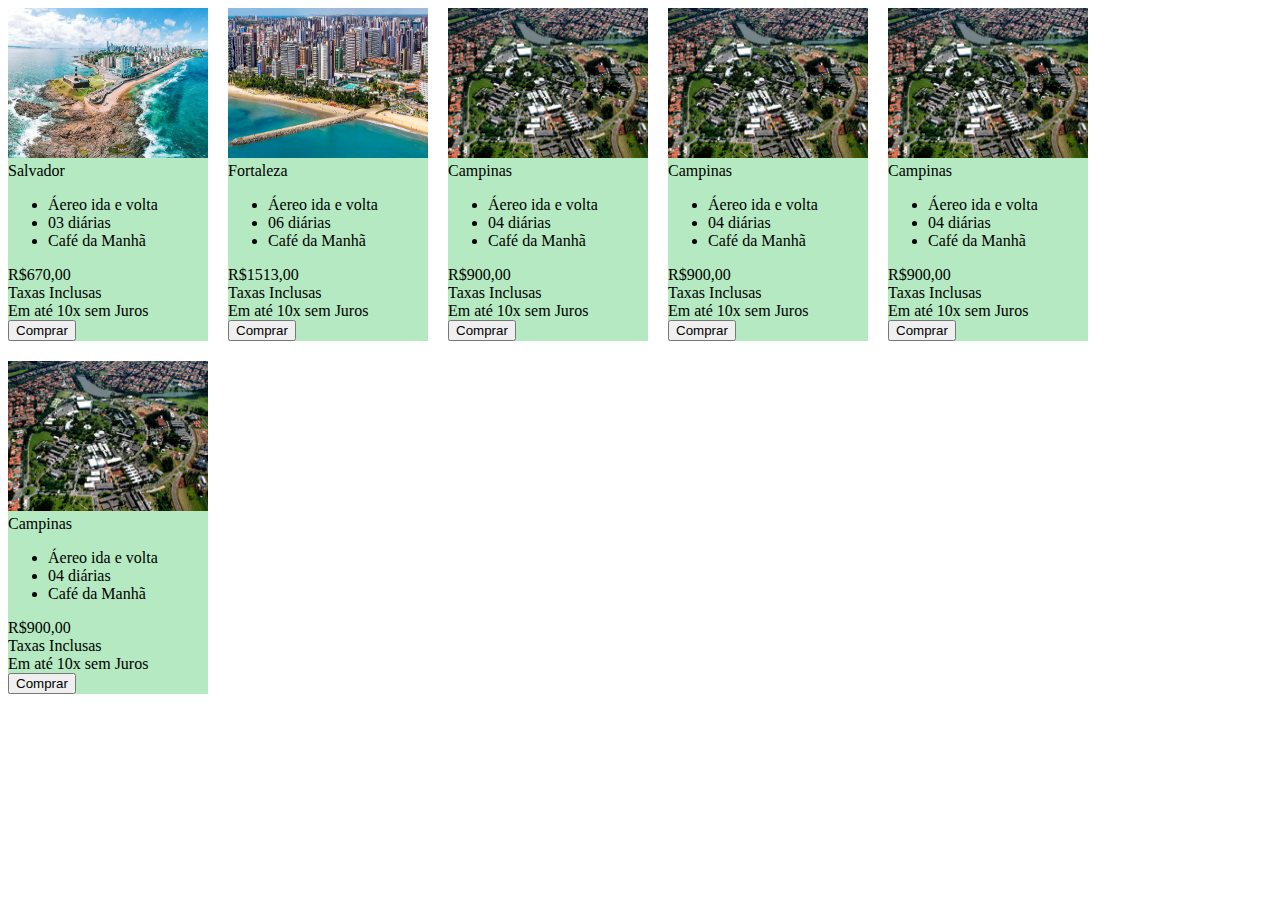
<file: 1.8_exercicio2/index.html>
<!DOCTYPE html>
<html lang="en">
<head>
    <title>Roteiros Turísticos</title>
    <link rel="stylesheet" href="estilo.css">
    <link rel="preconnect" href="https://fonts.googleapis.com">
    <link rel="preconnect" href="https://fonts.gstatic.com" crossorigin>
    <link href="https://fonts.googleapis.com/css2?family=Nunito&display=swap" rel="styleshet">
</head>
<body>
    <div class="container-destinos">
        <div class="roteiros-viagens">
            <img src="./assets/imgs/salvador.jpg" class="postal">
            <div class="roteiro-destino">Salvador</div>
                <ul class="roteiro-incluso">
                    <li>Áereo ida e volta</li>
                    <li>03 diárias</li>
                    <li>Café da Manhã</li>
                </ul>
            <div class="roteiro-preco">R$670,00</div>
            <div class="roteiro-obs">Taxas Inclusas</div>
            <div class="roteiro-parcelamento">Em até 10x sem Juros</div>
            <button class="roteiro-comprar">Comprar</button>
          
        </div>
        <div class="roteiros-viagens">
            <img src="./assets/imgs/fortaleza.jpg">
            <div class="roteiro-destino">Fortaleza</div>
            <ul class="roteiro-incluso">
               <li>Áereo ida e volta</li>
               <li>06 diárias</li>
               <li>Café da Manhã</li>
            </ul>
            <div class="roteiro-preco">R$1513,00</div>
            <div class="roteiro-obs">Taxas Inclusas</div>
            <div class="roteiro-parcelamento">Em até 10x sem Juros</div>
            <button class="roteiro-comprar">Comprar</button>
            
        </div>
        <div class="roteiros-viagens">
            <img src="./assets/imgs/campinas.jpg">
            <div class="roteiro-destino">Campinas</div>
            <ul class="roteiro-incluso">
                <li>Áereo ida e volta</li>
                <li>04 diárias</li>
                <li>Café da Manhã</li>
            </ul>
            <div class="roteiro-preco">R$900,00</div>
            <div class="roteiro-obs">Taxas Inclusas</div>
            <div class="roteiro-parcelamento">Em até 10x sem Juros</div>
            <button class="roteiro-comprar">Comprar</button>
           
        </div>
        <div class="roteiros-viagens">
            <img src="./assets/imgs/campinas.jpg">
            <div class="roteiro-destino">Campinas</div>
            <ul class="roteiro-incluso">
                <li>Áereo ida e volta</li>
                <li>04 diárias</li>
                <li>Café da Manhã</li>
            </ul>
            <div class="roteiro-preco">R$900,00</div>
            <div class="roteiro-obs">Taxas Inclusas</div>
            <div class="roteiro-parcelamento">Em até 10x sem Juros</div>
            <button class="roteiro-comprar">Comprar</button>
           
        </div>
        <div class="roteiros-viagens">
            <img src="./assets/imgs/campinas.jpg">
            <div class="roteiro-destino">Campinas</div>
            <ul class="roteiro-incluso">
                <li>Áereo ida e volta</li>
                <li>04 diárias</li>
                <li>Café da Manhã</li>
            </ul>
            <div class="roteiro-preco">R$900,00</div>
            <div class="roteiro-obs">Taxas Inclusas</div>
            <div class="roteiro-parcelamento">Em até 10x sem Juros</div>
            <button class="roteiro-comprar">Comprar</button>
           
        </div>
        <div class="roteiros-viagens">
            <img src="./assets/imgs/campinas.jpg">
            <div class="roteiro-destino">Campinas</div>
            <ul class="roteiro-incluso">
                <li>Áereo ida e volta</li>
                <li>04 diárias</li>
                <li>Café da Manhã</li>
            </ul>
            <div class="roteiro-preco">R$900,00</div>
            <div class="roteiro-obs">Taxas Inclusas</div>
            <div class="roteiro-parcelamento">Em até 10x sem Juros</div>
            <button class="roteiro-comprar">Comprar</button>
           
        </div>
    </div>
</body>
</html>
</file>
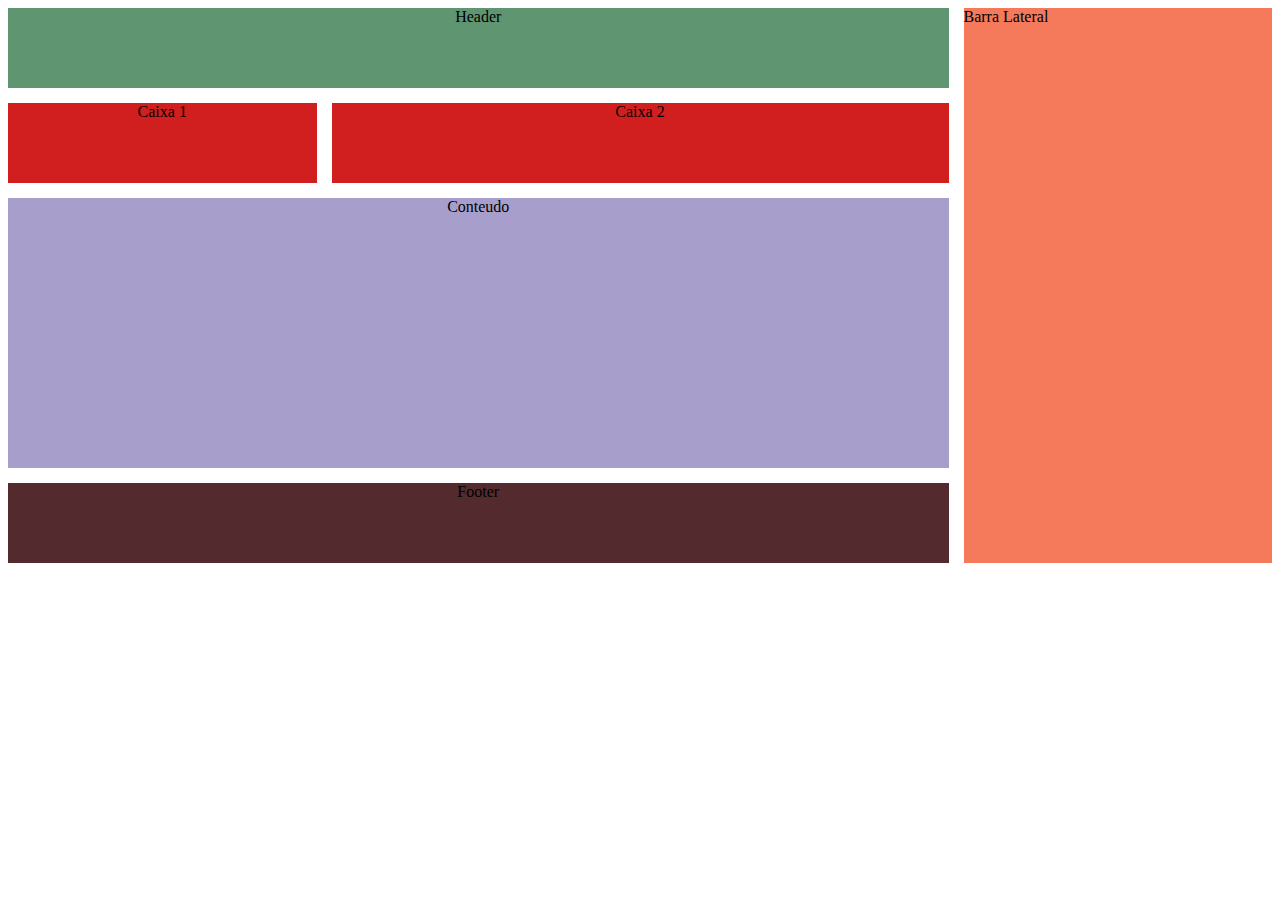
<file: exercicio9/index.html>
<!DOCTYPE html>
<html lang="en">
<head>
    <meta charset="UTF-8">
    <meta name="viewport" content="width=device-width, initial-scale=1.0">
    <link rel="stylesheet" href="./estilo.css">
    <title>Document</title>
</head>
<body>
    <div class="container">
    <div id="A1">Header</div>
    <div id="lateral">Barra Lateral</div>
    <div id="cx1">Caixa 1</div>
    <div id="cx2">Caixa 2</div>
    <div id="A4">Conteudo</div>
    <div id="A5">Footer</div>
    </div>
</body>
</html>
</file>
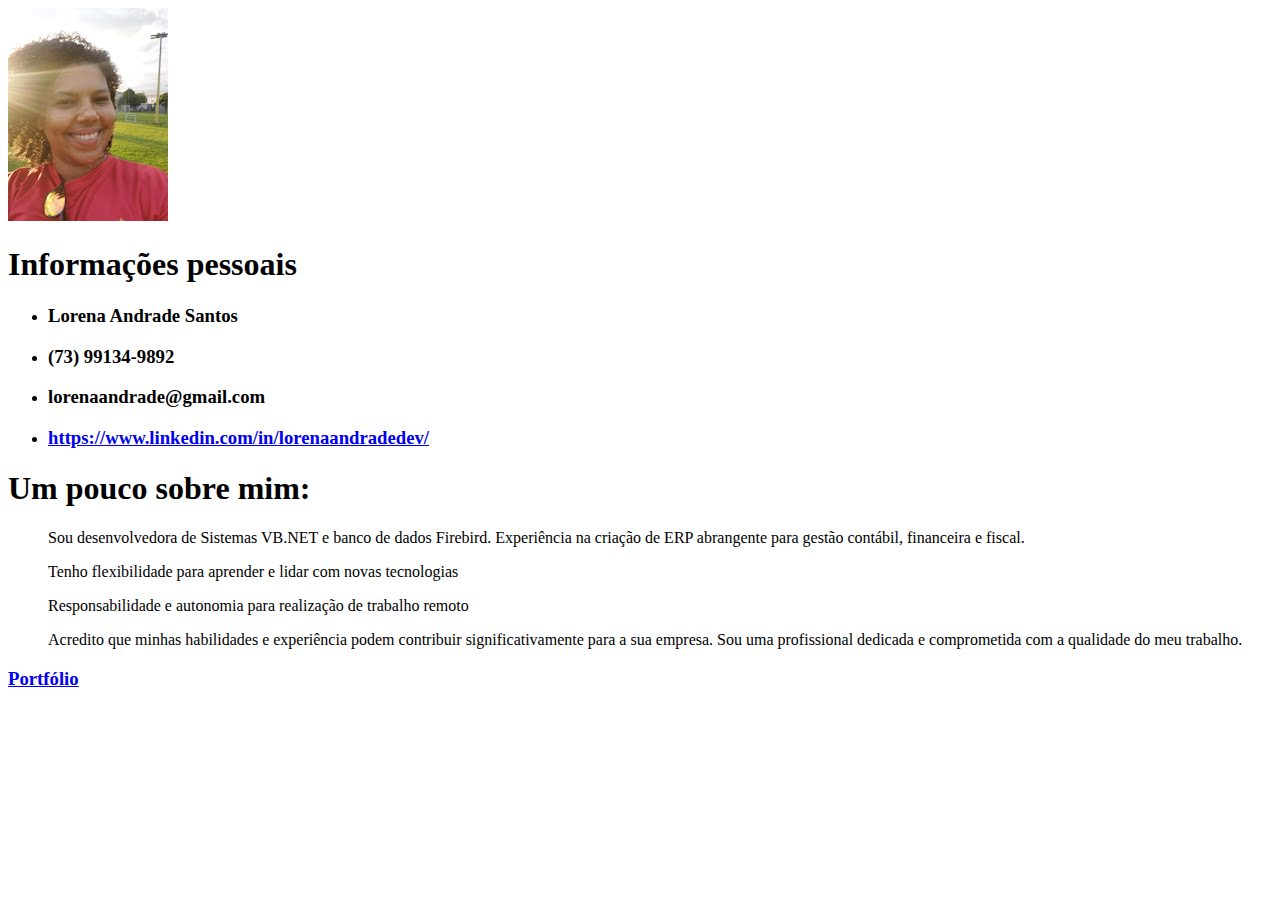
<file: semana1/index.html>
<!DOCTYPE html>
<html lang="en">
<head>
    <meta charset="UTF-8">
    <meta name="viewport" content="width=device-width, initial-scale=1.0">
    <title>Carta de Apresentação - Lorena Andrade</title>
</head>
<body>
    <img src="./assets/img/self.jpg">
    <h1>Informações pessoais</h1>
    <ul>
        <li><h3>Lorena Andrade Santos</h3></li>
        <li><h3>(73) 99134-9892</h3></li>
        <li><h3>lorenaandrade@gmail.com</h3></li>
        <li><h3><a href="https://www.linkedin.com/in/lorenaandradedev/">https://www.linkedin.com/in/lorenaandradedev/</a></h3></li>
    </ul>
    <h1>Um pouco sobre mim:</h1>
    <ul>
        <p>Sou desenvolvedora de Sistemas VB.NET e banco de dados Firebird.        Experiência na criação de ERP abrangente para gestão contábil, financeira e fiscal.</p>
        <p>Tenho flexibilidade para aprender e lidar com novas tecnologias</p>
        <p>Responsabilidade e autonomia para realização de trabalho remoto</p>
        <p>Acredito que minhas habilidades e experiência podem contribuir significativamente para a sua empresa. Sou uma profissional dedicada e comprometida com a qualidade do meu trabalho.</p>
    </ul>
    <a href="./portifolio.html"><h3>Portfólio</h3></a> 
</body>
</html>
</file>
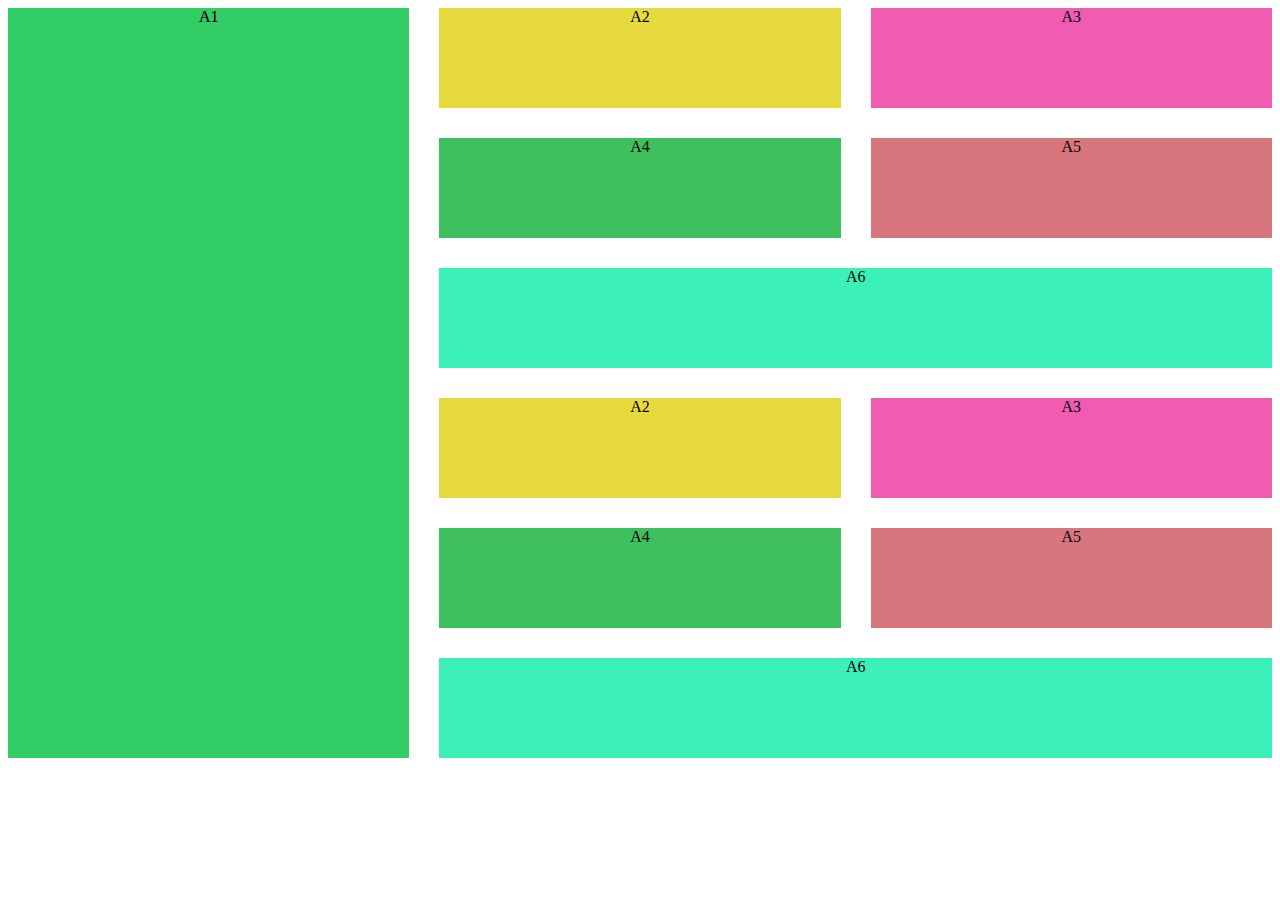
<file: teste/index.html>
<!DOCTYPE html>
<html lang="en">
<head>
    <meta charset="UTF-8">
    <meta name="viewport" content="width=device-width, initial-scale=1.0">
    <link rel="stylesheet" href="./estilo.css">
    <title>Document</title>
</head>
<body>
    <div class="container">
    <div id="A1">A1</div>
    <div id="A2">A2</div>
    <div id="A3">A3</div>
    <div id="A4">A4</div>
    <div id="A5">A5</div>
    <div id="A6">A6</div>
    <div id="A1">A1</div>
    <div id="A2">A2</div>
    <div id="A3">A3</div>
    <div id="A4">A4</div>
    <div id="A5">A5</div>
    <div id="A6">A6</div>
    </div>
</body>
</html>
</file>
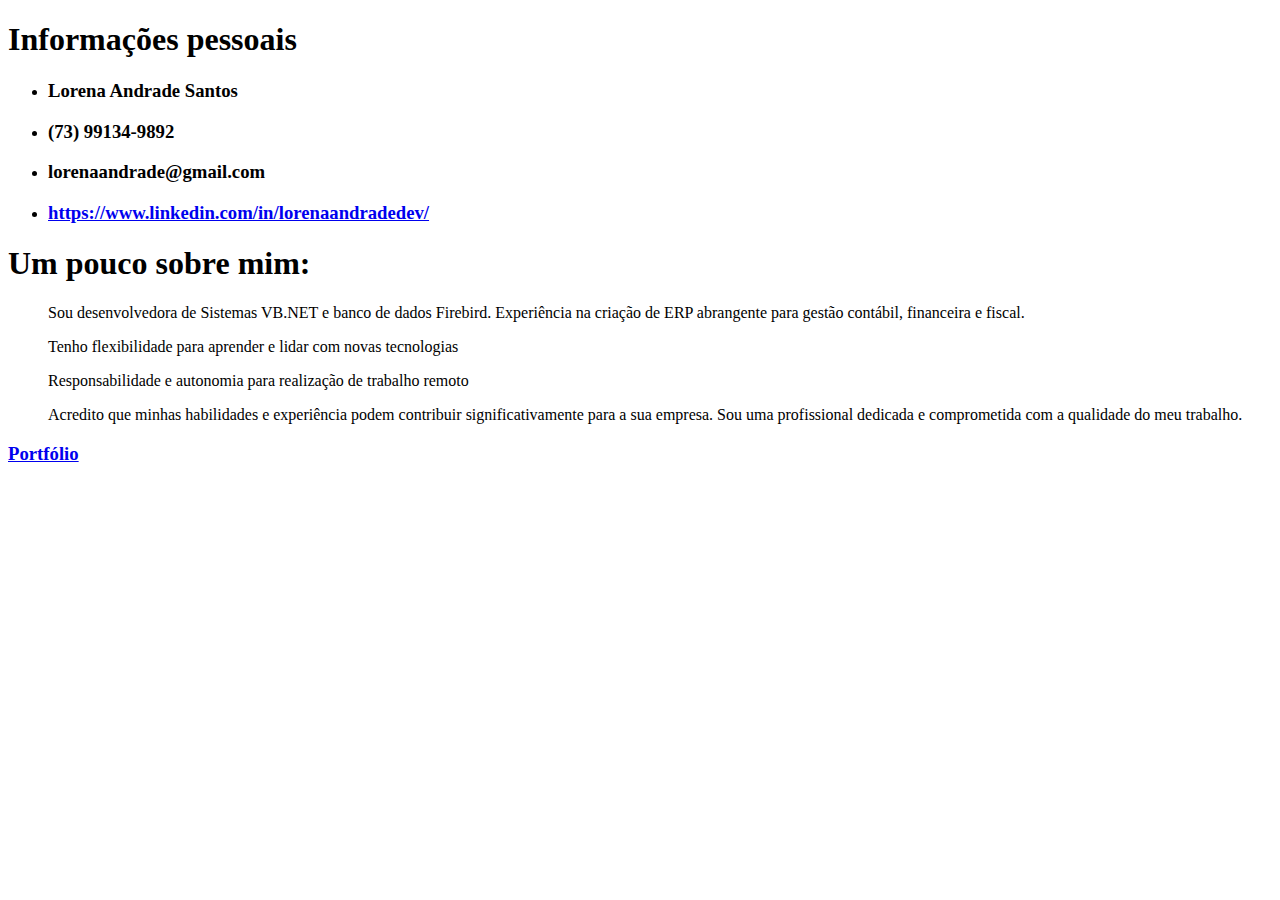
<file: semana1/pratica_sala/index.html>
<!DOCTYPE html>
<html lang="en">
<head>
    <meta charset="UTF-8">
    <meta name="viewport" content="width=device-width, initial-scale=1.0">
    <title>Carta de Apresentação - Lorena Andrade</title>
</head>
<body>
    <h1>Informações pessoais</h1>
    <ul>
        <li><h3>Lorena Andrade Santos</h3></li>
        <li><h3>(73) 99134-9892</h3></li>
        <li><h3>lorenaandrade@gmail.com</h3></li>
        <li><h3><a href="https://www.linkedin.com/in/lorenaandradedev/">https://www.linkedin.com/in/lorenaandradedev/</a></h3></li>
    </ul>
    <h1>Um pouco sobre mim:</h1>
    <ul>
        <p>Sou desenvolvedora de Sistemas VB.NET e banco de dados Firebird.        Experiência na criação de ERP abrangente para gestão contábil, financeira e fiscal.</p>
        <p>Tenho flexibilidade para aprender e lidar com novas tecnologias</p>
        <p>Responsabilidade e autonomia para realização de trabalho remoto</p>
        <p>Acredito que minhas habilidades e experiência podem contribuir significativamente para a sua empresa. Sou uma profissional dedicada e comprometida com a qualidade do meu trabalho.</p>
    </ul>
    <a href="./portifolio.html"><h3>Portfólio</h3></a> 
</body>
</html>
</file>
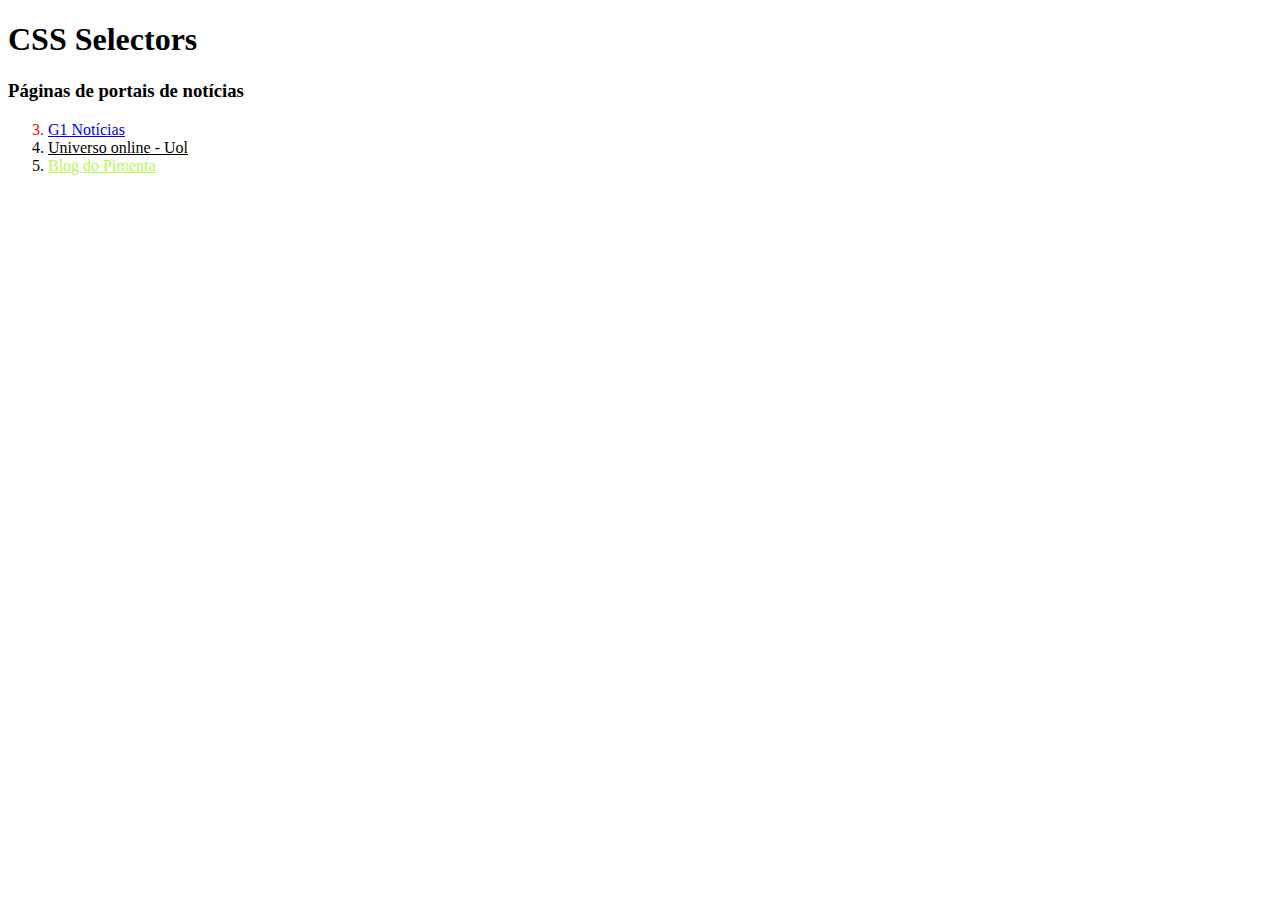
<file: semana2/exercicio1/index.html>
<!DOCTYPE html>
<html lang="en">
<head>
    <meta charset="UTF-8">
    <link rel="stylesheet" href="./estilo.css">
    <title>Document</title>
</head>
<body>

<h1>CSS Selectors</h1>
<h3>Páginas de portais de notícias </h3>
<!--O element selector-->
<ol>
    <li value="3"><a href="http://www.g1.com.br">G1 Notícias</a></li>
<!--class selector-->
    <li><a href="www.uol.com.br" class="nots">Universo online - Uol</a></li>
<!--ID selector-->
    <li><a href="https://pimenta.blog.br/" id="sulbahia">Blog do Pimenta</a></li>
<!--atribute selector-->
</ol>
<!--universal selector-->
</body>
</html>
</file>
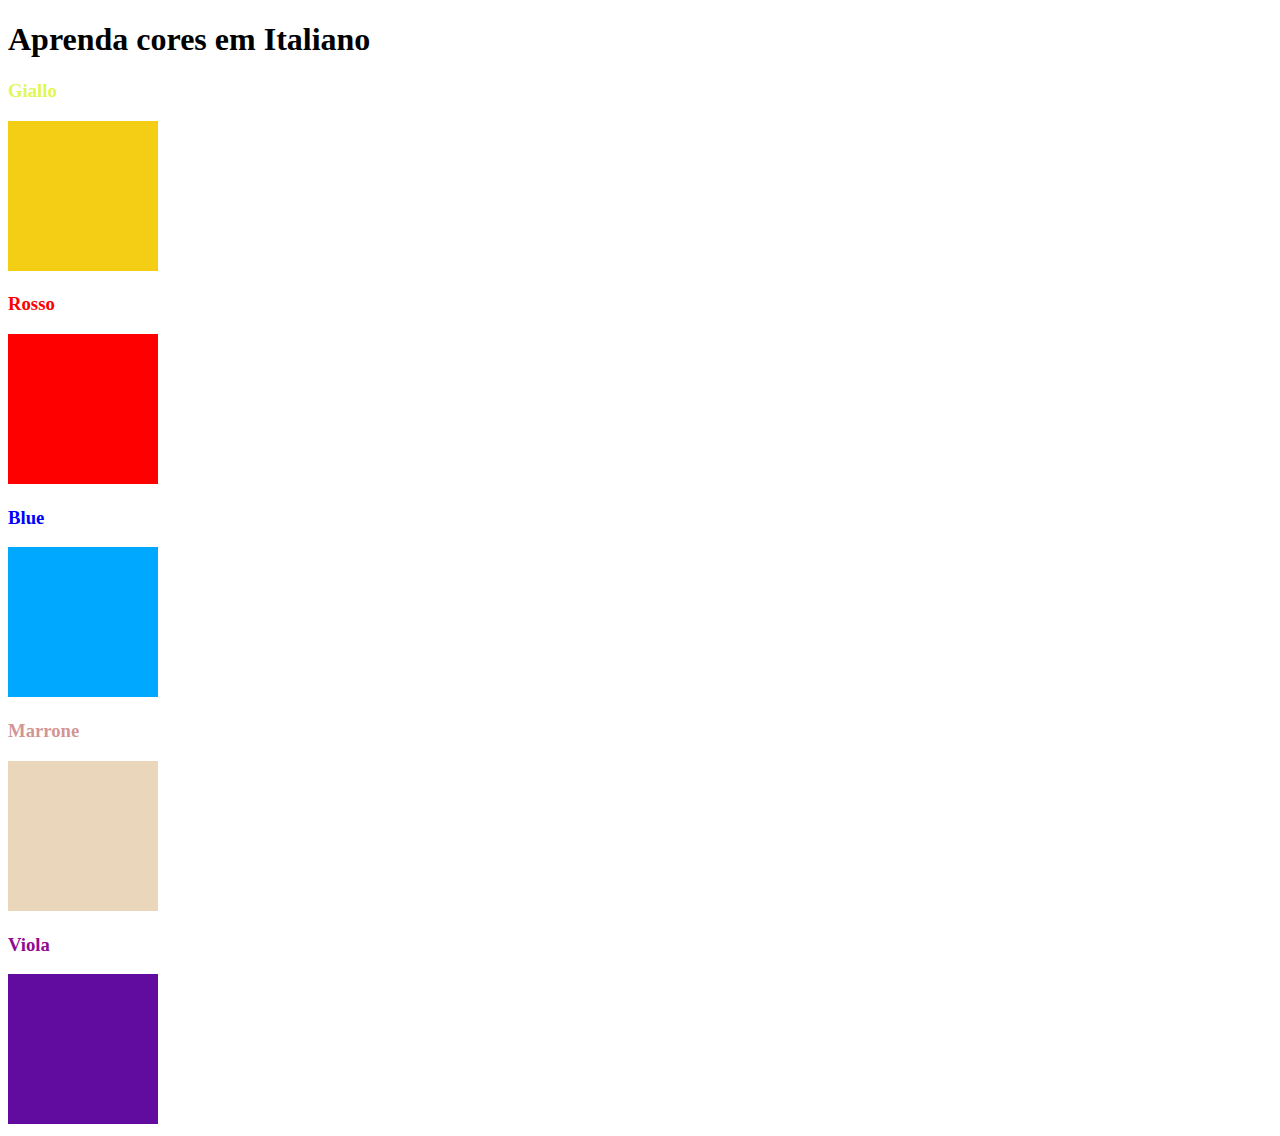
<file: semana2/exercicio2/index.html>
<!DOCTYPE html>
<html lang="en">
<head>
    <meta charset="UTF-8">
    <title>Cores em Italiano</title>
    <link rel="stylesheet" href="./estilo.css">
</head>
<body>

    <h1>Aprenda cores em Italiano</h1>

    <h3 class="nomeCor" id="amarelo">Giallo</h3>
    <img src="./assets/imagens/amarelo.jpg" alt="amarelo">

    <h3 class="nomeCor" id="vermelho">Rosso</h3>
    <img src="./assets/imagens/vermelho.jpg" alt="vermelho">

    <h3 class="nomeCor" id="azul">Blue</h3>
    <img src="./assets/imagens/azul.jpg" alt="azul">

    <h3 class="nomeCor" id="marron">Marrone</h3>
    <img src="./assets/imagens/marron.jpg" alt="marron">

    <h3 class="nomeCor" id="violeta">Viola</h3>
    <img src="./assets/imagens/violeta.jpg" alt="violeta">
    
</body>
</html>

<!--
    Não modifique o arquivo html
    Apenas escreva o código no arquivo css
    
    1) Crie um arquivo css externo e faça a ligação com o index.html
    2) Use CSS para modificar todos as cores dos títulos de acordo com as imagens coloridas
    3) Use CSS para modificar todas as fontes com font-weight: normal;
    4) Use CSS para modificar todos os tamanhos das imagens de 200 por 200 px
 -->
</file>
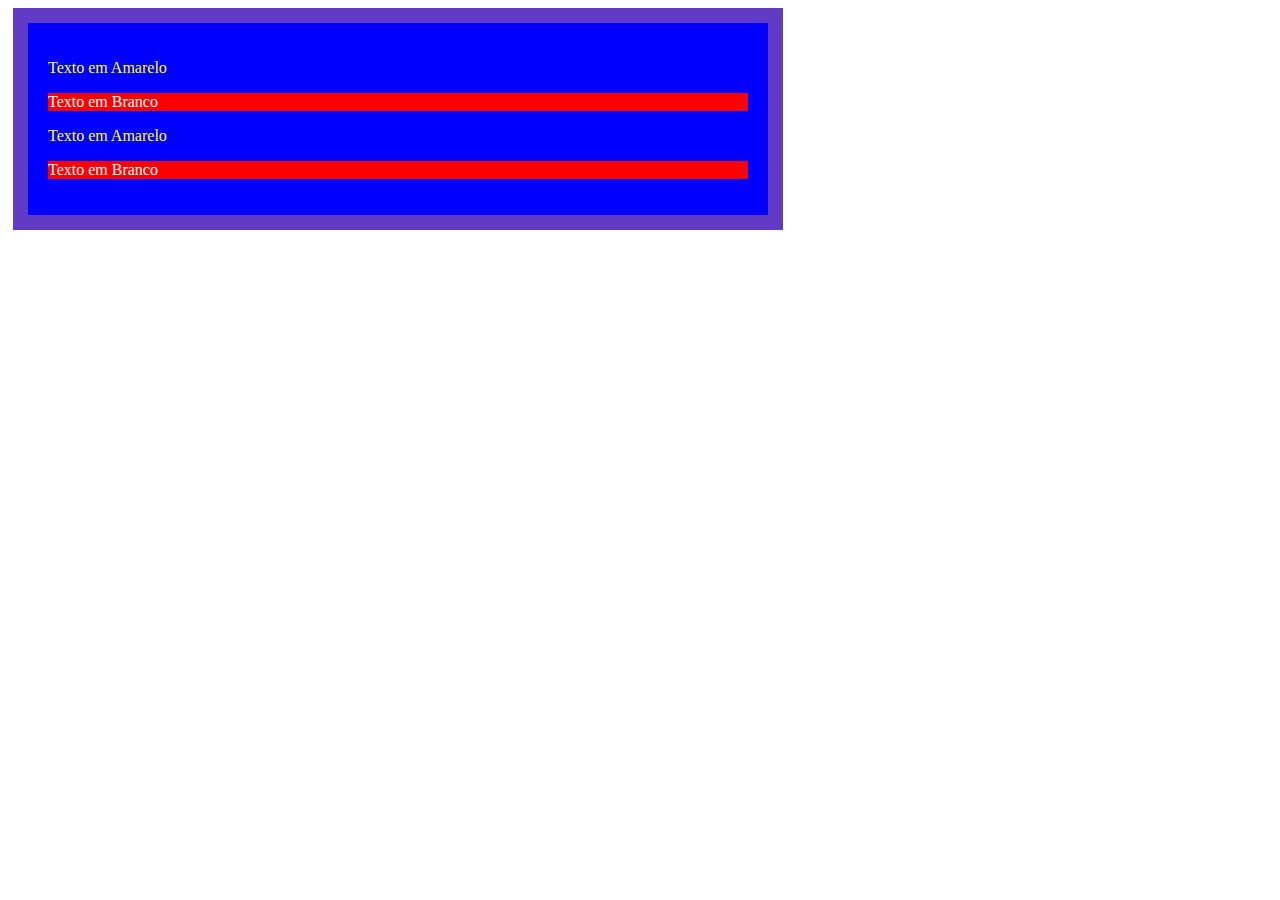
<file: semana2/exercicio4/index.html>
<!DOCTYPE html>
<html lang="en">

<head>
  <meta charset="UTF-8">
  <title>CSS Cascade</title>
  <link rel="stylesheet" href="./estilo.css">
</head>

<body>
  <div id="caixa-externa" class="caixa">
    <div class="caixa">
      <p>Texto em Amarelo</p>
      <div class="caixa-interna">
        <p class="texto-branco">Texto em Branco</p>
      </div>
    </div>
    <div class="caixa">
      <p>Texto em Amarelo</p>
      <div class="caixa-interna">
        <p class="texto-branco">Texto em Branco</p>
      </div>
    </div>
  </div>
</body>

</html>
</file>
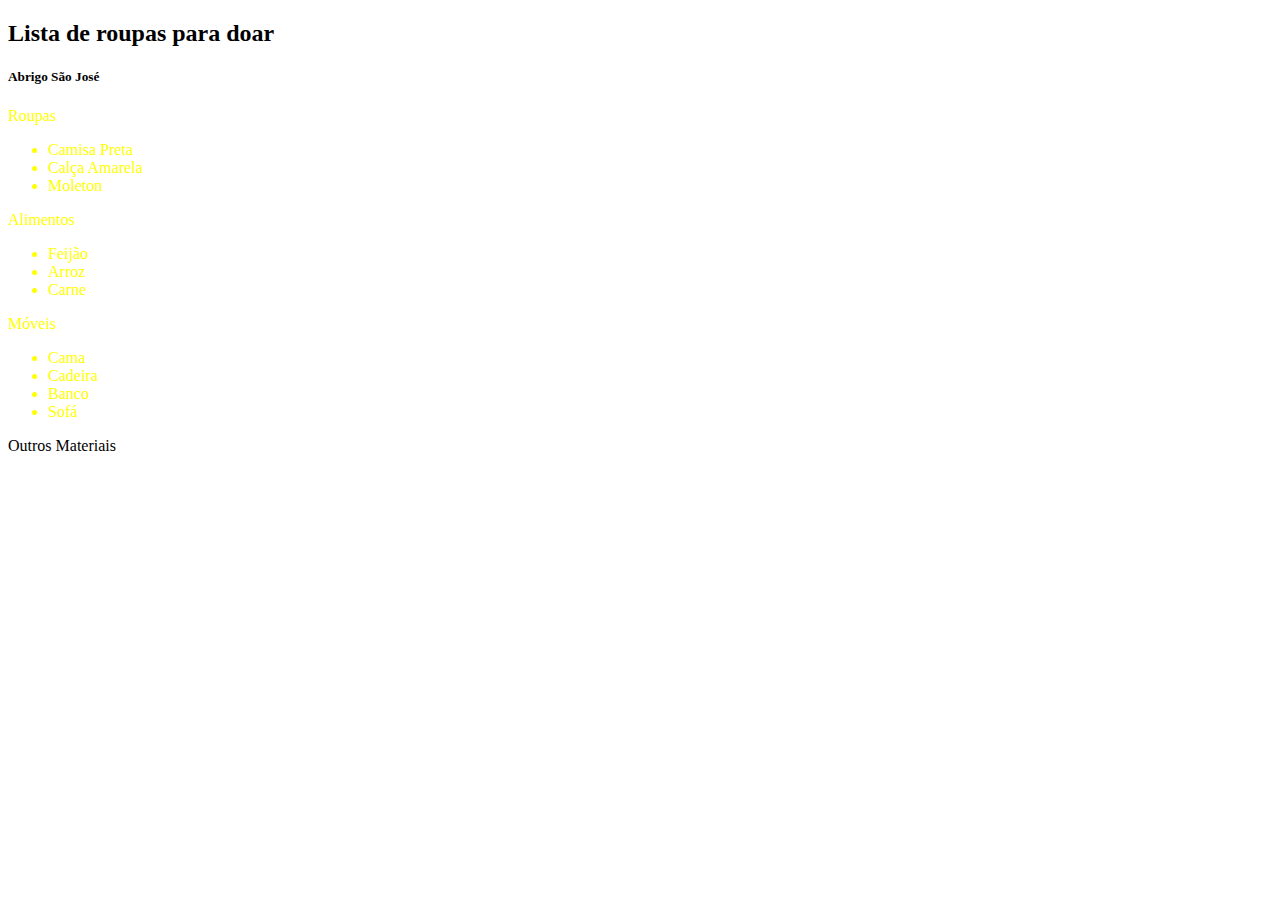
<file: semana2/exercico5/index.html>
<!DOCTYPE html>
<html lang="en">
<head>
    <meta charset="UTF-8">
    <title>Combinando CSS Selectors</title>
    <link rel="stylesheet" href="estilo.css">
</head>
<body>

<h2>Lista de roupas para doar</h2>
<h5>Abrigo São José</h5>

<div class="caixa">
    <p class="Roupas">Roupas</p>
    <ul class="lista">
        <li>Camisa Preta</li>
        <li class="usada">Calça Amarela</li>
        <li class="usada">Moleton</li>
    </ul>
</div>
<div class="caixa">
    <p class="alimentos">Alimentos</p>
    <ul>
        <li>Feijão</li>
        <li>Arroz</li>
        <li>Carne</li>
    </ul>
</div>

<div class="caixa">
    <p class="moveis">Móveis</p>
    <ul class="moveis">
        <li>Cama</li>
        <li>Cadeira</li>
        <li class="usada">Banco</li>
        <li class="usada">Sofá</li>

    </ul>
</div>

<p class="tipoMaterial">Outros Materiais</p>



    
</body>
</html>
</file>
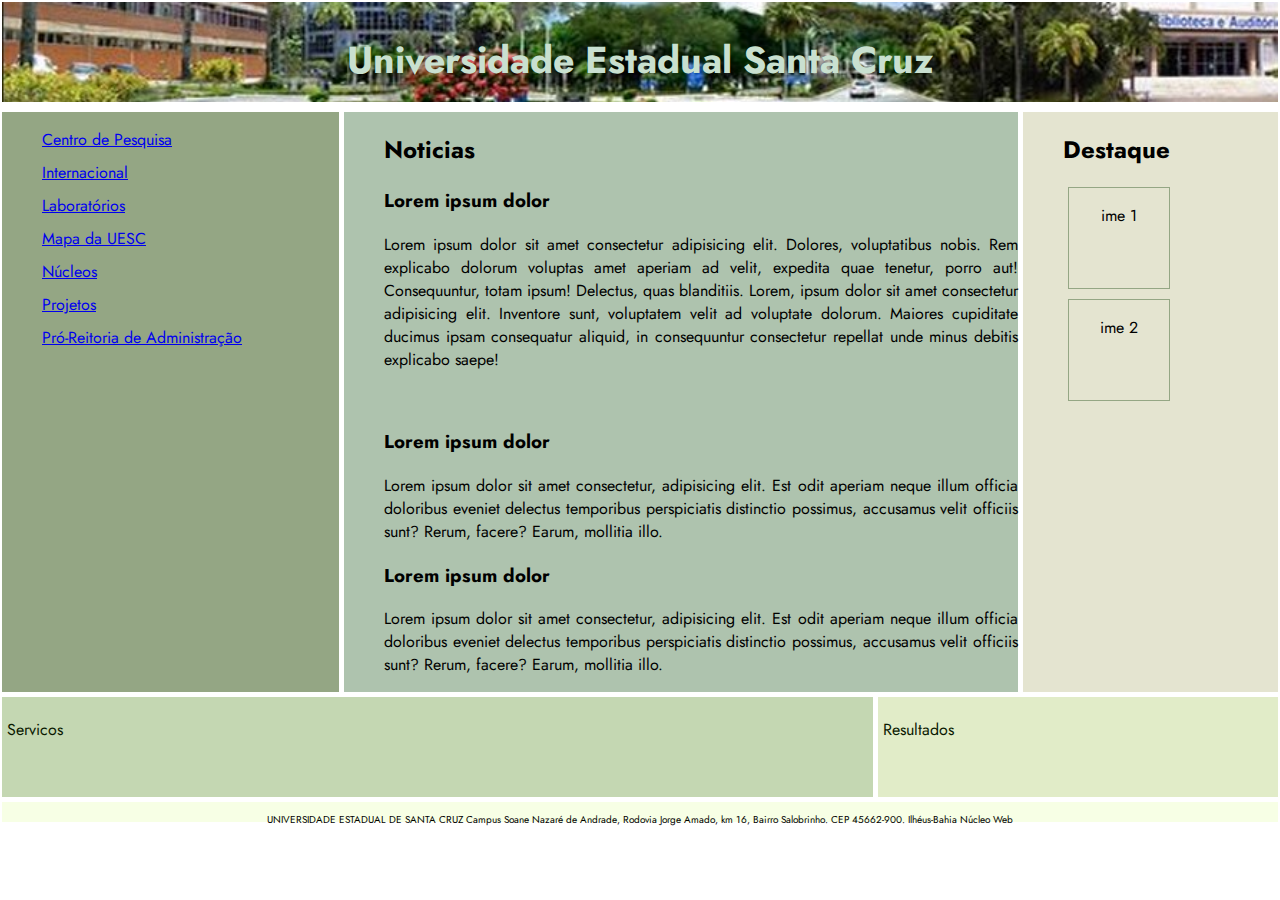
<file: semana2/P002/index.html>
<!DOCTYPE html>
<html lang="en">
<head>
    <meta charset="UTF-8">
    <meta name="viewport" content="width=device-width, initial-scale=1.0">
    <link rel="stylesheet" href="./estilo.css">
    <link rel="preconnect" href="https://fonts.googleapis.com">
    <link rel="preconnect" href="https://fonts.gstatic.com" crossorigin>
    <link href="https://fonts.googleapis.com/css2?family=Jost&display=swap" rel="stylesheet">
    <title>Document</title>
</head>
<body>
    <div id="geral">
        <div id="topo"><h2>Universidade Estadual Santa Cruz</h2></div>
        <div id="menulateraldireito">
            <ul>
                <li><a href="./centroPesquisa.html">   Centro de Pesquisa</a></li>
                <li><a href="./internacional.html">   Internacional</a></li>
                <li><a href="./laboratorios.html">   Laboratórios</a></li>
                <li><a href="./mapa.html">   Mapa da UESC</a></li>
                <li><a href="./nucleos.html">   Núcleos</a></li>
                <li><a href="./projetos.html">   Projetos</a></li>
                <li><a href="./proRetoria.html">   Pró-Reitoria de Administração</a></li>
            </ul>
        </div>
        <div id="menulateralcentral">
            <ul><h2>Noticias</h2></ul>
            <ul>
                <li>
                    <h3>Lorem ipsum dolor</h3>
                    <p>Lorem ipsum dolor sit amet consectetur adipisicing elit. Dolores, voluptatibus nobis. Rem explicabo dolorum voluptas amet aperiam ad velit, expedita quae tenetur, porro aut! Consequuntur, totam ipsum! Delectus, quas blanditiis. Lorem, ipsum dolor sit amet consectetur adipisicing elit. Inventore sunt, voluptatem velit ad voluptate dolorum. Maiores cupiditate ducimus ipsam consequatur aliquid, in consequuntur consectetur repellat unde minus debitis explicabo saepe!</p>
                </li>
            </ul>
            <br>
            <ul>
                <li>
                    <h3>Lorem ipsum dolor</h3>
                    <p>Lorem ipsum dolor sit amet consectetur, adipisicing elit. Est odit aperiam neque illum officia doloribus eveniet delectus temporibus perspiciatis distinctio possimus, accusamus velit officiis sunt? Rerum, facere? Earum, mollitia illo.</p>
                </li>
            </ul>
            <ul>
                <li>
                    <h3>Lorem ipsum dolor</h3>
                    <p>Lorem ipsum dolor sit amet consectetur, adipisicing elit. Est odit aperiam neque illum officia doloribus eveniet delectus temporibus perspiciatis distinctio possimus, accusamus velit officiis sunt? Rerum, facere? Earum, mollitia illo.</p>
                </li>
            </ul>
        </div>
        <div id="menulateralesquerdo">
            <ul><h2>Destaque</h2></ul>
            <ul>
                <li><div id="ime1"><p>ime 1</p></div></li>
                <li><div id="ime2"><p>ime 2</p></div></li>
            </ul>
        </div>
        <div id="menuinferior">
            <div id="servicos"><p>Servicos</p></div>
            <div id="resultados"><p>Resultados</p></div>
        </div>
        <div id="rodape"><p>UNIVERSIDADE ESTADUAL DE SANTA CRUZ
            Campus Soane Nazaré de Andrade, Rodovia Jorge Amado, km 16, Bairro Salobrinho.
            CEP 45662-900. Ilhéus-Bahia
            Núcleo Web</p></div>
    </div>
</body>
</html>
</file>
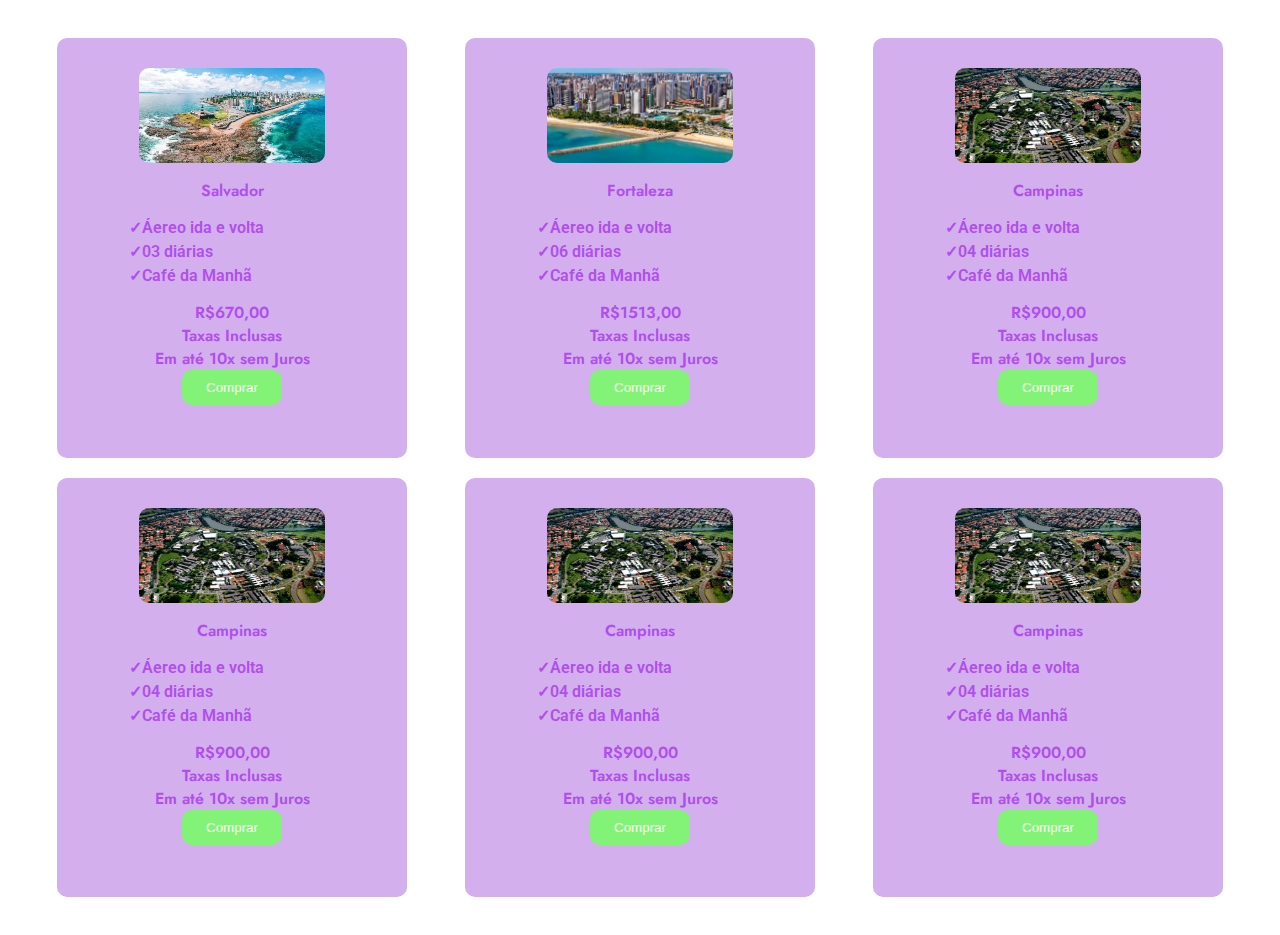
<file: semana3/p003/index.html>
<!DOCTYPE html>
<html lang="en">
<head>
    <title>Roteiros Turísticos</title>
    <link rel="stylesheet" href="estilo.css">
    <link rel="preconnect" href="https://fonts.googleapis.com">
    <link rel="preconnect" href="https://fonts.gstatic.com" crossorigin>
    <link href="https://fonts.googleapis.com/css2?family=Jost:ital,wght@0,400;0,500;1,600&family=Prompt:wght@700&family=Roboto:wght@100;400&display=swap" rel="stylesheet">

</head>
<body>
    <div class="container-destinos">
        <div class="roteiros-viagens">
            <img src="./assets/imgs/salvador.jpg" class="postal">
            <div class="roteiro-destino">Salvador</div>
                <ul class="roteiro-incluso">
                    <li>Áereo ida e volta</li>
                    <li>03 diárias</li>
                    <li>Café da Manhã</li>
                </ul>
            <div class="roteiro-preco">R$670,00</div>
            <div class="roteiro-obs">Taxas Inclusas</div>
            <div class="roteiro-parcelamento">Em até 10x sem Juros</div>
            <button class="roteiro-comprar">Comprar</button>
          
        </div>
        <div class="roteiros-viagens">
            <img src="./assets/imgs/fortaleza.jpg">
            <div class="roteiro-destino">Fortaleza</div>
            <ul class="roteiro-incluso">
               <li>Áereo ida e volta</li>
               <li>06 diárias</li>
               <li>Café da Manhã</li>
            </ul>
            <div class="roteiro-preco">R$1513,00</div>
            <div class="roteiro-obs">Taxas Inclusas</div>
            <div class="roteiro-parcelamento">Em até 10x sem Juros</div>
            <button class="roteiro-comprar">Comprar</button>
            
        </div>
        <div class="roteiros-viagens">
            <img src="./assets/imgs/campinas.jpg">
            <div class="roteiro-destino">Campinas</div>
            <ul class="roteiro-incluso">
                <li>Áereo ida e volta</li>
                <li>04 diárias</li>
                <li>Café da Manhã</li>
            </ul>
            <div class="roteiro-preco">R$900,00</div>
            <div class="roteiro-obs">Taxas Inclusas</div>
            <div class="roteiro-parcelamento">Em até 10x sem Juros</div>
            <button class="roteiro-comprar">Comprar</button>
           
        </div>
        <div class="roteiros-viagens">
            <img src="./assets/imgs/campinas.jpg">
            <div class="roteiro-destino">Campinas</div>
            <ul class="roteiro-incluso">
                <li>Áereo ida e volta</li>
                <li>04 diárias</li>
                <li>Café da Manhã</li>
            </ul>
            <div class="roteiro-preco">R$900,00</div>
            <div class="roteiro-obs">Taxas Inclusas</div>
            <div class="roteiro-parcelamento">Em até 10x sem Juros</div>
            <button class="roteiro-comprar">Comprar</button>
           
        </div>
        <div class="roteiros-viagens">
            <img src="./assets/imgs/campinas.jpg">
            <div class="roteiro-destino">Campinas</div>
            <ul class="roteiro-incluso">
                <li>Áereo ida e volta</li>
                <li>04 diárias</li>
                <li>Café da Manhã</li>
            </ul>
            <div class="roteiro-preco">R$900,00</div>
            <div class="roteiro-obs">Taxas Inclusas</div>
            <div class="roteiro-parcelamento">Em até 10x sem Juros</div>
            <button class="roteiro-comprar">Comprar</button>
           
        </div>
        <div class="roteiros-viagens">
            <img src="./assets/imgs/campinas.jpg">
            <div class="roteiro-destino">Campinas</div>
            <ul class="roteiro-incluso">
                <li>Áereo ida e volta</li>
                <li>04 diárias</li>
                <li>Café da Manhã</li>
            </ul>
            <div class="roteiro-preco">R$900,00</div>
            <div class="roteiro-obs">Taxas Inclusas</div>
            <div class="roteiro-parcelamento">Em até 10x sem Juros</div>
            <button class="roteiro-comprar">Comprar</button>
           
        </div>
    </div>
</body>
</html>
</file>
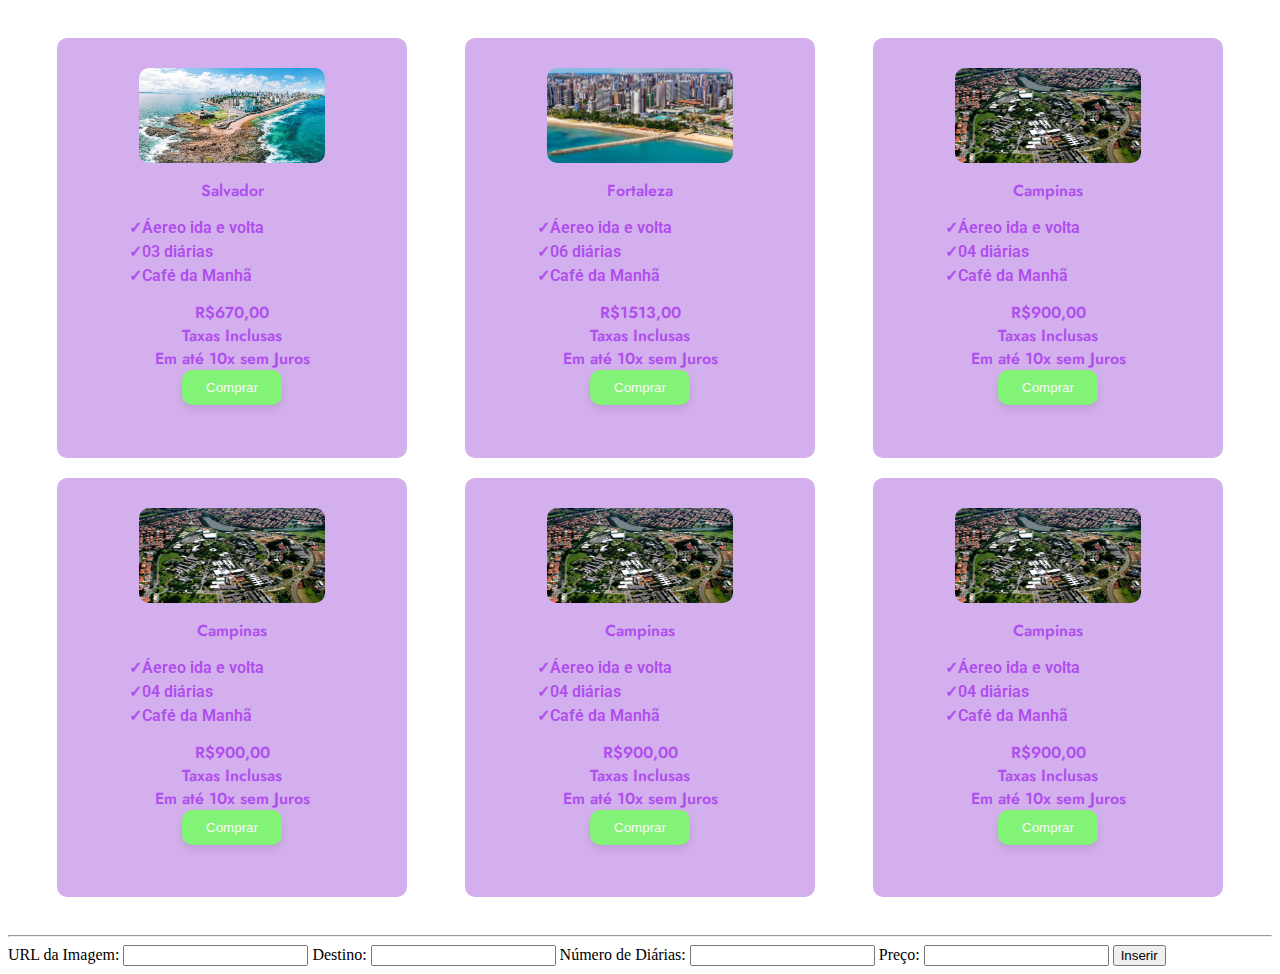
<file: semana4/p004/index.html>
<!DOCTYPE html>
<html lang="en">
<head>
    <title>Roteiros Turísticos</title>
    <link rel="stylesheet" href="estilo.css">
    <link rel="preconnect" href="https://fonts.googleapis.com">
    <link rel="preconnect" href="https://fonts.gstatic.com" crossorigin>
    <link href="https://fonts.googleapis.com/css2?family=Jost:ital,wght@0,400;0,500;1,600&family=Prompt:wght@700&family=Roboto:wght@100;400&display=swap" rel="stylesheet">

</head>
<body>
    <div class="container-destinos">
        <div class="roteiros-viagens">
            <img src="./assets/imgs/salvador.jpg" class="postal">
            <div class="roteiro-destino">Salvador</div>
                <ul class="roteiro-incluso">
                    <li>Áereo ida e volta</li>
                    <li>03 diárias</li>
                    <li>Café da Manhã</li>
                </ul>
            <div class="roteiro-preco">R$670,00</div>
            <div class="roteiro-obs">Taxas Inclusas</div>
            <div class="roteiro-parcelamento">Em até 10x sem Juros</div>
            <button class="roteiro-comprar">Comprar</button>
          
        </div>
        <div class="roteiros-viagens">
            <img src="./assets/imgs/fortaleza.jpg">
            <div class="roteiro-destino">Fortaleza</div>
            <ul class="roteiro-incluso">
               <li>Áereo ida e volta</li>
               <li>06 diárias</li>
               <li>Café da Manhã</li>
            </ul>
            <div class="roteiro-preco">R$1513,00</div>
            <div class="roteiro-obs">Taxas Inclusas</div>
            <div class="roteiro-parcelamento">Em até 10x sem Juros</div>
            <button class="roteiro-comprar">Comprar</button>
            
        </div>
        <div class="roteiros-viagens">
            <img src="./assets/imgs/campinas.jpg">
            <div class="roteiro-destino">Campinas</div>
            <ul class="roteiro-incluso">
                <li>Áereo ida e volta</li>
                <li>04 diárias</li>
                <li>Café da Manhã</li>
            </ul>
            <div class="roteiro-preco">R$900,00</div>
            <div class="roteiro-obs">Taxas Inclusas</div>
            <div class="roteiro-parcelamento">Em até 10x sem Juros</div>
            <button class="roteiro-comprar">Comprar</button>
           
        </div>
        <div class="roteiros-viagens">
            <img src="./assets/imgs/campinas.jpg">
            <div class="roteiro-destino">Campinas</div>
            <ul class="roteiro-incluso">
                <li>Áereo ida e volta</li>
                <li>04 diárias</li>
                <li>Café da Manhã</li>
            </ul>
            <div class="roteiro-preco">R$900,00</div>
            <div class="roteiro-obs">Taxas Inclusas</div>
            <div class="roteiro-parcelamento">Em até 10x sem Juros</div>
            <button class="roteiro-comprar">Comprar</button>
           
        </div>
        <div class="roteiros-viagens">
            <img src="./assets/imgs/campinas.jpg">
            <div class="roteiro-destino">Campinas</div>
            <ul class="roteiro-incluso">
                <li>Áereo ida e volta</li>
                <li>04 diárias</li>
                <li>Café da Manhã</li>
            </ul>
            <div class="roteiro-preco">R$900,00</div>
            <div class="roteiro-obs">Taxas Inclusas</div>
            <div class="roteiro-parcelamento">Em até 10x sem Juros</div>
            <button class="roteiro-comprar">Comprar</button>
           
        </div>
        <div class="roteiros-viagens">
            <img src="./assets/imgs/campinas.jpg">
            <div class="roteiro-destino">Campinas</div>
            <ul class="roteiro-incluso">
                <li>Áereo ida e volta</li>
                <li>04 diárias</li>
                <li>Café da Manhã</li>
            </ul>
            <div class="roteiro-preco">R$900,00</div>
            <div class="roteiro-obs">Taxas Inclusas</div>
            <div class="roteiro-parcelamento">Em até 10x sem Juros</div>
            <button class="roteiro-comprar">Comprar</button>
           
        </div>
    </div>
    <hr />
    <!-- Formulário para adicionar novo pacote turístico -->
    <div class="formulario-container">
        <form id="formulario">
            <label for="imagemUrl">URL da Imagem:</label>
            <input type="text" id="imagemUrl" required>

            <label for="destino">Destino:</label>
            <input type="text" id="destino" required>

            <label for="diarias">Número de Diárias:</label>
            <input type="number" id="diarias" required>

            <label for="preco">Preço:</label>
            <input type="text" id="preco" required>

            <button type="button" onclick="inserirRoteiro()">Inserir</button>
        </form>
    </div>

    <script src="script.js"></script>
</body>
</html>
</file>
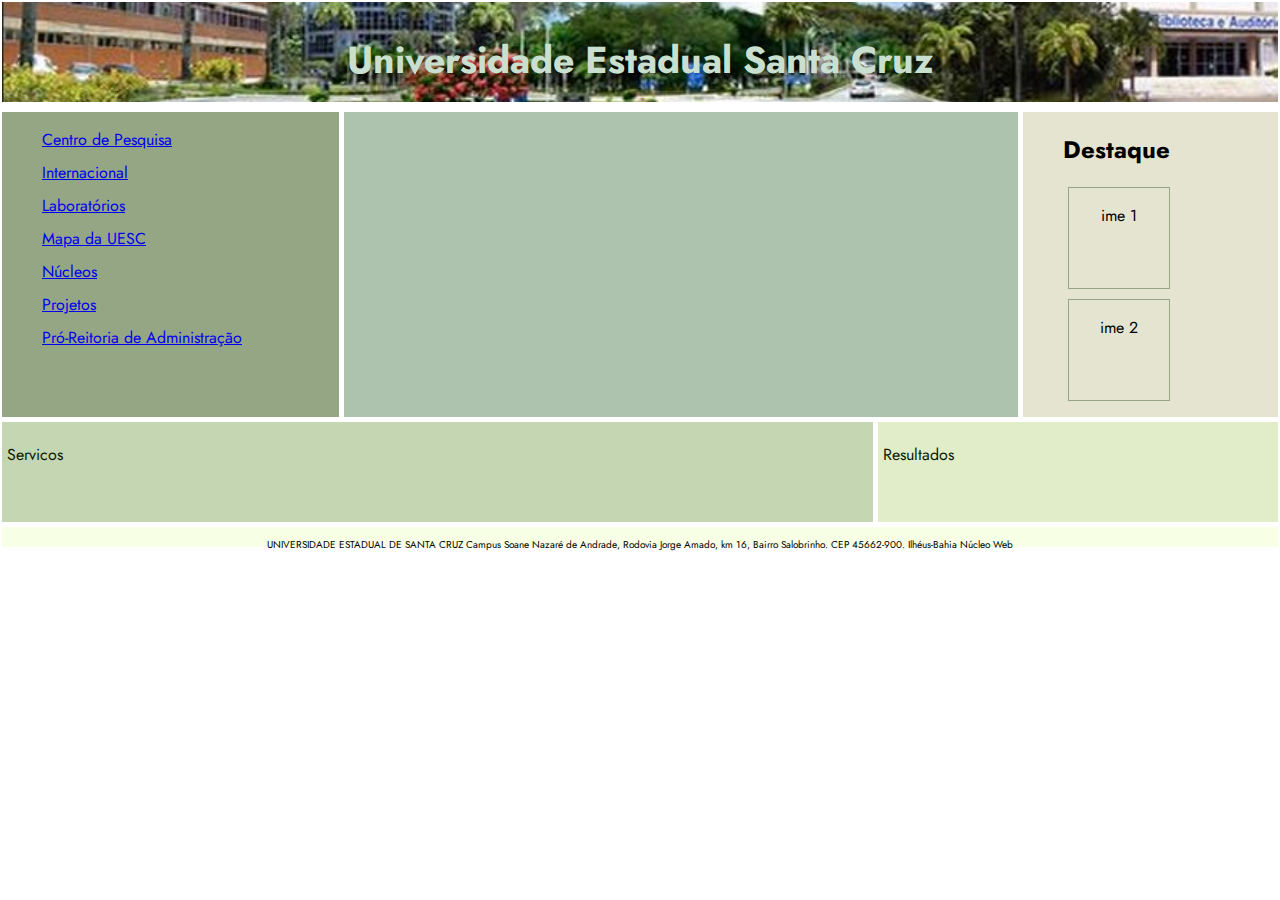
<file: semana5/P005/index.html>
<!DOCTYPE html>
<html lang="en">
<head>
    <meta charset="UTF-8">
    <meta name="viewport" content="width=device-width, initial-scale=1.0">
    <link rel="stylesheet" href="./estilo.css">
    <link rel="preconnect" href="https://fonts.googleapis.com">
    <link rel="preconnect" href="https://fonts.gstatic.com" crossorigin>
    <link href="https://fonts.googleapis.com/css2?family=Jost&display=swap" rel="stylesheet">
    <title>Document</title>
</head>
<body>
    <div id="geral">
        <div id="topo"><h2>Universidade Estadual Santa Cruz</h2></div>
        <div id="menulateraldireito">
            <ul>
                <li><a href="./centroPesquisa.html">   Centro de Pesquisa</a></li>
                <li><a href="./internacional.html">   Internacional</a></li>
                <li><a href="./laboratorios.html">   Laboratórios</a></li>
                <li><a href="./mapa.html">   Mapa da UESC</a></li>
                <li><a href="./nucleos.html">   Núcleos</a></li>
                <li><a href="./projetos.html">   Projetos</a></li>
                <li><a href="./proRetoria.html">   Pró-Reitoria de Administração</a></li>
            </ul>
        </div>
        <div id="menulateralcentral">
        </div>
        <div id="menulateralesquerdo">
            <ul><h2>Destaque</h2></ul>
            <ul>
                <li><div id="ime1"><p>ime 1</p></div></li>
                <li><div id="ime2"><p>ime 2</p></div></li>
            </ul>
        </div>
        <div id="menuinferior">
            <div id="servicos"><p>Servicos</p></div>
            <div id="resultados"><p>Resultados</p></div>
        </div>
        <div id="rodape"><p>UNIVERSIDADE ESTADUAL DE SANTA CRUZ
            Campus Soane Nazaré de Andrade, Rodovia Jorge Amado, km 16, Bairro Salobrinho.
            CEP 45662-900. Ilhéus-Bahia
            Núcleo Web</p></div>
    </div>
<script src="./index.js" defer></script>
</body>
</html>
</file>
<file: 1.8_exercicio2/estilo.css>
.container-destinos {
    display: flex;
    gap: 20px;
    padding: 10 px;
    flex-wrap: wrap;
}
img{
    width: 200px;
    height: 150px;
}
.roteiros-viagens{
    background-color: rgb(180, 233, 193);
}
</file>
<file: exercicio9/estilo.css>
.container{
    grid-gap:15px;
    display: grid;
    grid-template-columns: 1fr 2fr 1fr;
    grid-auto-rows: 80px;
}
#A1{
    background-color: rgba(4, 88, 32, 0.637);
    grid-column-end: -2;
    grid-column-start: 1;
    text-align: center;
}
#cx1{
    background-color: rgb(209, 30, 30);
    text-align: center;
    grid-column-start: 1;
    grid-column-end: 2;
}
#cx2{  
    background-color: rgb(209, 30, 30);
    text-align: center;
}
#A4{
    background-color: rgb(168, 158, 204);
    text-align: center;
    grid-column: 1/3;
    grid-row: 3/6;
}
#A5{
    background-color: rgb(83, 43, 46);
    text-align: center;
    grid-column: 1/3;
}
#lateral{
    background-color: rgba(240, 68, 25, 0.712);
    grid-column-start: 3;
    grid-row-start: 1;
    grid-row-end: 7;
}
</file>
<file: teste/estilo.css>
.container{
    grid-gap:30px;
    display: grid;
    grid-template-columns: 1fr 1fr 1fr;
    grid-auto-rows: 100px;
}
#A1{
    background-color: rgba(20, 196, 78, 0.637);
    grid-area: 1 / 1 / 7 / 2;
    text-align: center;
}
#A2{
    background-color: rgb(230, 218, 62);
    text-align: center;
}
#A3{
    background-color: rgb(240, 92, 178);
    
    text-align: center;
}
#A4{
    background-color: rgb(62, 192, 94);
    text-align: center;
}
#A5{
    background-color: rgb(216, 118, 126);
    text-align: center;
}
#A6{
    background-color: rgb(60, 240, 186);
    text-align: center;
    grid-column-end: -1;
    grid-column-start: 2;
    align-self: normal;
}
</file>
<file: semana2/exercicio1/estilo.css>
li[value="3"] {
    color: red;
}
.nots {
    color:black;
}
#sulbahia {
    color:rgb(184, 247, 82);
}
</file>
<file: semana2/exercicio2/estilo.css>
#amarelo {
    color:rgb(225, 247, 82);
}
#vermelho{
    color: red;
}
#azul{
    color: blue;
}
#marron{
    color: rgba(165, 42, 42, 0.512);
}
#violeta{
    color: rgb(145, 11, 145);
}
img{
    width: 150px;
    height: 150px;
}
</file>
<file: semana2/exercicio4/estilo.css>
.caixa{
    color: yellow;
}
.texto-branco{
    color: white;
}
#caixa-externa{
    background-color: blue;
    width: 700px;
    border: 15px solid rgb(97, 58, 197);
    padding: 20px;
    margin: 5px;
}
.caixa-interna{
    background-color: red;
}
</file>
<file: semana2/exercico5/estilo.css>
.caixa{
    color: yellow;
}
.texto-branco{
    color: white;
}
#caixa-externa{
    background-color: blue;
.caixa-interna{
    background-color: red;
}
</file>
<file: semana2/P002/estilo.css>
body {
    margin: 2px;
    font-family: 'Jost', sans-serif;
}

#geral {
    display: grid;
    grid-gap: 5px;
    grid-template-areas:
        "topo topo topo"
        "menulateraldireito menulateralcentral menulateralesquerdo"
        "menuinferior menuinferior menuinferior"
        "rodape rodape rodape";
    grid-template-rows: 100px minmax(200px, auto) minmax(100px, auto) 20px;
    grid-template-columns: 1fr 2fr 20%;
}

#topo {
    grid-area: topo;
    background-image: url("./assets/uesc.jpg");
    background-size: cover;
    background-position: center;
    color: rgb(201, 224, 208);
    background-color: #0766AD;
    align-items: center;
    justify-content: center;
    text-align: center;
    font-size: 25px;
}


#menulateraldireito {
    margin-top: 5px;
    grid-area: menulateraldireito;
    background-color: #94A684;
    row-gap: 5px;
}

#menulateralcentral {
    margin-top: 5px;
    grid-area: menulateralcentral;
    text-align: justify;
    background-color: #AEC3AE;
}

#menulateralesquerdo {
    margin-top: 5px;
    grid-area: menulateralesquerdo;
    background-color: #E4E4D0;
    align-items: center;
}
#ime1, #ime2{
    text-align: center;
    width: 100px;
    height: 100px;
    border: 1px solid #94A684;
    margin: 5px;
}

#menuinferior {
    display: grid;
    grid-gap: 5px;
    grid-area: menuinferior;
    grid-template-columns: 1fr 400px; 
    color: rgb(11, 26, 1);
   
}
#servicos{
    background-color: #C4D7B2;
    padding: 5px;
}
#resultados{
    background-color: #E1ECC8;
    padding: 5px;
}
#rodape{
    grid-area: rodape;
    background-color: #F7FFE5;
    font-size: 10px;
    text-align: center;

}
ul {
    list-style: none;
}

ul li {
    margin-bottom: 10px;
}
</file>
<file: semana3/p003/estilo.css>
.container-destinos {
  display: flex;
  gap: 20px;
  padding: 30px;
  flex-wrap: wrap;
  font-weight: 600;
  color: #b04eee;
}

ul {
  font-family: 'Roboto', sans-serif;
  list-style-type: "\2713";
  grid-column: 2;
}

li {
  text-align: left;
  margin-bottom: 5px;
  margin-left: 25px;
}

img{
  width: 60%;
  height: 25%;
  border-radius: 10px;
  margin: 10px;
}
.roteiros-viagens{
  font-family: 'Jost', sans-serif;
  border-radius: 10px;
  background-color: rgb(211, 176, 237);
  padding: 20px;
  box-sizing: border-box;
  text-align: center;
  width: calc(26% - 20px);  
  border-radius: 10px;
  max-width: 350px; 
  margin: 0 auto; 
}
.roteiro-comprar {
  background-color: #83f377;
  border: none;
  border-radius: 10px;
  padding: 5px;
  text-align: center;
  width: 100px;
  height: 35px;
  margin-left: 70px;
  margin-right: 70px;
  color: #fef9f6;
}

@media (min-width: 480px) {
  .roteiros-viagens {
    width: 100%; /* Um destino por linha em telas menores */
  }
}

@media (min-width: 768px) {
  .roteiros-viagens {
    width: calc(33.33% - 20px); /* 33.33% para 3 destinos lado a lado, subtraindo o gap */
  }
}
</file>
<file: semana4/p004/estilo.css>
.container-destinos {
  display: flex;
  gap: 20px;
  padding: 30px;
  flex-wrap: wrap;
  font-weight: 600;
  color: #b04eee;
}

ul {
  font-family: 'Roboto', sans-serif;
  list-style-type: "\2713";
  grid-column: 2;
}

li {
  text-align: left;
  margin-bottom: 5px;
  margin-left: 25px;
}

img{
  width: 60%;
  height: 25%;
  border-radius: 10px;
  margin: 10px;
}
.roteiros-viagens{
  font-family: 'Jost', sans-serif;
  border-radius: 10px;
  background-color: rgb(211, 176, 237);
  padding: 20px;
  box-sizing: border-box;
  text-align: center;
  width: calc(26% - 20px);  
  border-radius: 10px;
  max-width: 350px; 
  margin: 0 auto; 
}
.roteiro-comprar {
  background-color: #83f377;
  border: none;
  border-radius: 10px;
  padding: 5px;
  text-align: center;
  width: 100px;
  height: 35px;
  margin-left: 70px;
  margin-right: 70px;
  color: #fef9f6;
}
.roteiro-comprar {
  background-color: #83f377;
  border: none;
  border-radius: 10px;
  padding: 5px;
  text-align: center;
  width: 100px;
  height: 35px;
  margin-left: 70px;
  margin-right: 70px;
  color: #fef9f6;
  cursor: pointer; /* Adiciona um ponteiro ao cursor quando passa sobre o botão */
  transition-duration: 0.3s; /* Define a duração da transição */

  /* Adiciona sombra ao botão */
  box-shadow: 0 4px 8px rgba(0, 0, 0, 0.1);

  /* Adiciona transformação ao botão (escala ao clicar) */
  transform-origin: center;
  transform: scale(1);
}

.roteiro-comprar:hover {
  background-color: #5cb85c; /* Cor alterada ao passar o mouse sobre o botão */
  color: #ffffff; /* Cor do texto alterada ao passar o mouse sobre o botão */
  cursor: pointer; /* Altera o cursor ao passar o mouse sobre o botão */
}

.roteiro-comprar:active {
  transform: scale(0.95); /* Reduz a escala ao clicar no botão */
}

@media (min-width: 480px) {
  .roteiros-viagens {
    width: 100%; /* Um destino por linha em telas menores */
  }
}

@media (min-width: 768px) {
  .roteiros-viagens {
    width: calc(33.33% - 20px); /* 33.33% para 3 destinos lado a lado, subtraindo o gap */
  }
}
</file>
<file: semana5/P005/estilo.css>
body {
    margin: 2px;
    font-family: 'Jost', sans-serif;
}

#geral {
    display: grid;
    grid-gap: 5px;
    grid-template-areas:
        "topo topo topo"
        "menulateraldireito menulateralcentral menulateralesquerdo"
        "menuinferior menuinferior menuinferior"
        "rodape rodape rodape";
    grid-template-rows: 100px minmax(200px, auto) minmax(100px, auto) 20px;
    grid-template-columns: 1fr 2fr 20%;
}

#topo {
    grid-area: topo;
    background-image: url("./assets/uesc.jpg");
    background-size: cover;
    background-position: center;
    color: rgb(201, 224, 208);
    background-color: #0766AD;
    align-items: center;
    justify-content: center;
    text-align: center;
    font-size: 25px;
}


#menulateraldireito {
    margin-top: 5px;
    grid-area: menulateraldireito;
    background-color: #94A684;
    row-gap: 5px;
}

#menulateralcentral {
    margin-top: 5px;
    grid-area: menulateralcentral;
    text-align: justify;
    background-color: #AEC3AE;
}

#menulateralesquerdo {
    margin-top: 5px;
    grid-area: menulateralesquerdo;
    background-color: #E4E4D0;
    align-items: center;
}
#ime1, #ime2{
    text-align: center;
    width: 100px;
    height: 100px;
    border: 1px solid #94A684;
    margin: 5px;
}

#menuinferior {
    display: grid;
    grid-gap: 5px;
    grid-area: menuinferior;
    grid-template-columns: 1fr 400px; 
    color: rgb(11, 26, 1);
   
}
#servicos{
    background-color: #C4D7B2;
    padding: 5px;
}
#resultados{
    background-color: #E1ECC8;
    padding: 5px;
}
#rodape{
    grid-area: rodape;
    background-color: #F7FFE5;
    font-size: 10px;
    text-align: center;

}
ul {
    list-style: none;
}

ul li {
    margin-bottom: 10px;
}
</file>
